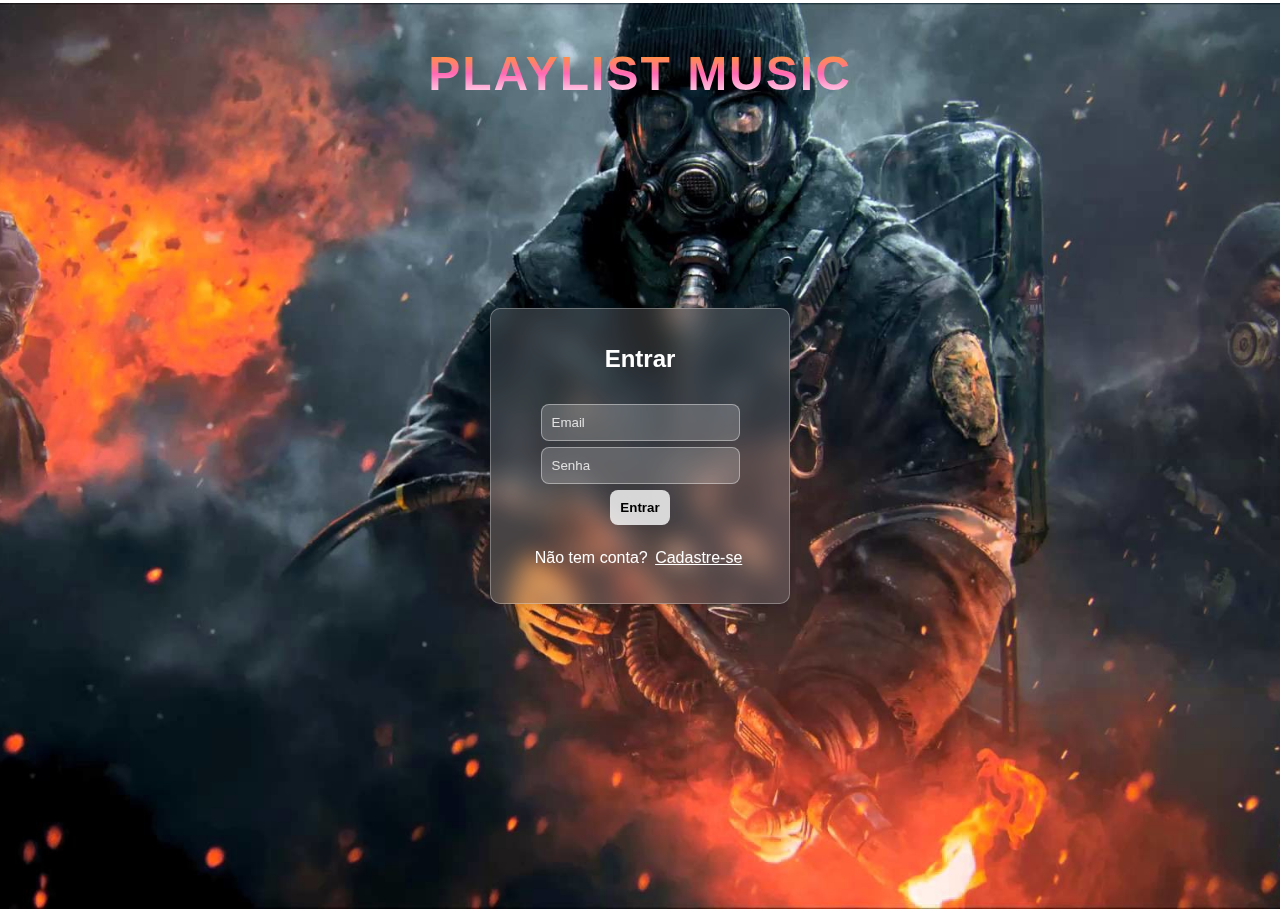
<file: index.html>
<!DOCTYPE html>
<html lang="pt-br">
<head>
    <meta charset="UTF-8">
    <meta name="viewport" content="width=device-width, initial-scale=1.0">
    <link rel="stylesheet" href="./style.css">
    <title>Sua PlayList</title>
</head>
<body>

    <div class="playlist-header">
        <h1>PlayList Music</h1>
    </div>

    <!--Tela de Login-->
    <div class="container">
        <div class="form-box" id="loginBox">
            <h2>Entrar</h2>

            <!-- FORM CORRETAMENTE CONFIGURADO -->
            <form id="formLogin">
                <input type="email" id="emailLogin" placeholder="Email" required>
                <input type="password" id="senhaLogin" placeholder="Senha" required>
                <button type="submit">Entrar</button>
            </form>

            <p>Não tem conta? <a href="cadastro.html">Cadastre-se</a></p>
        </div>
    </div>

    <script src="./script.js"></script>
</body>
</html>
</file>
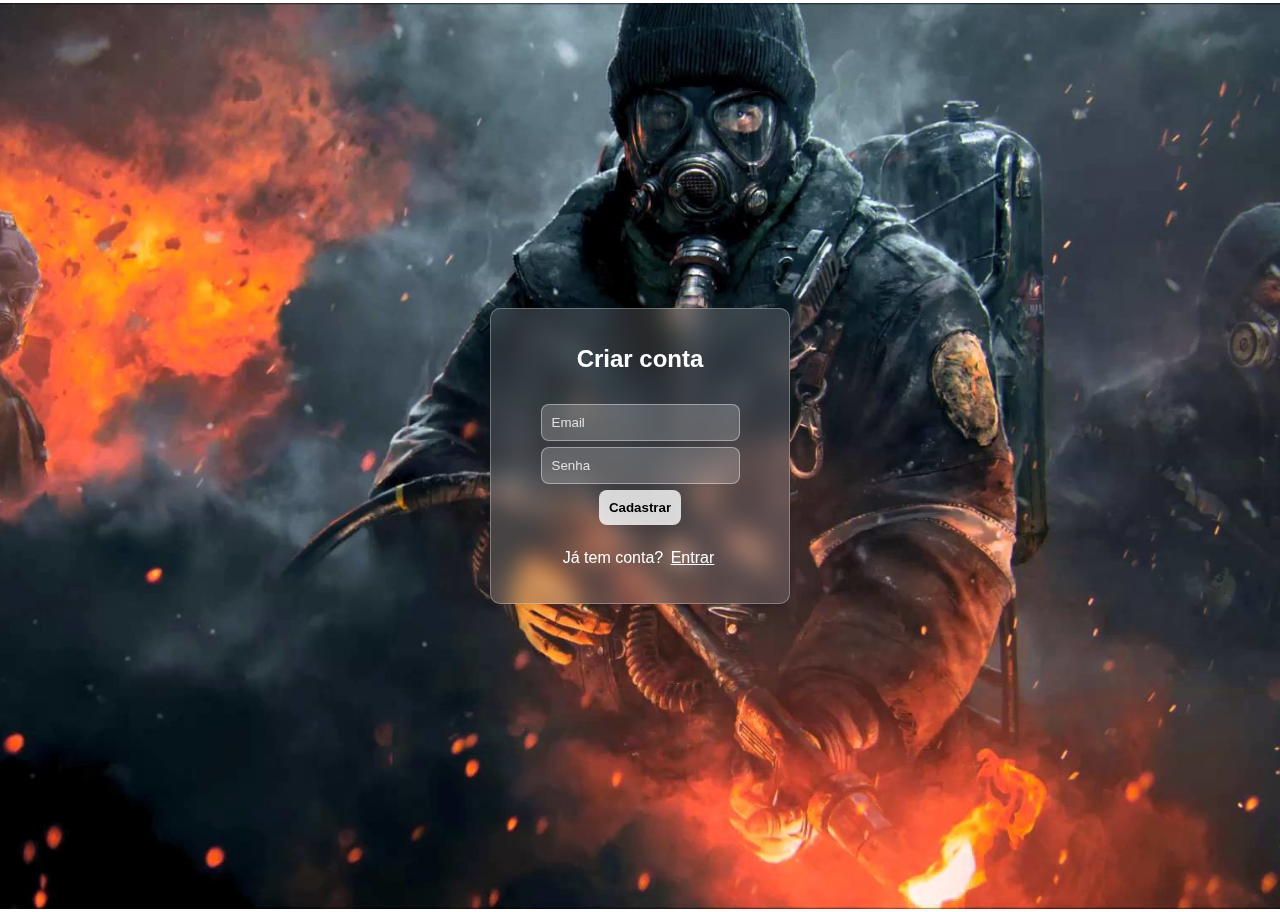
<file: cadastro.html>
<!DOCTYPE html>
<html lang="pt-br">
<head>
    <meta charset="UTF-8">
    <meta name="viewport" content="width=device-width, initial-scale=1.0">
    <title>Cadastro</title>
    <link rel="stylesheet" href="./style.css">
</head>
<body>

    <div class="container">
        <div class="form-box" id="registerBox">
            <h2>Criar conta</h2>

            <!-- FORM CORRETO -->
            <form id="formCadastro">
                <input type="email" id="emailCadastro" placeholder="Email" required>
                <input type="password" id="senhaCadastro" placeholder="Senha" required>
                <button type="submit">Cadastrar</button>
            </form>

            <p>Já tem conta? <a href="index.html">Entrar</a></p>
        </div>
    </div>

    <script src="cadastro.js"></script>
</body>

</html>
</file>
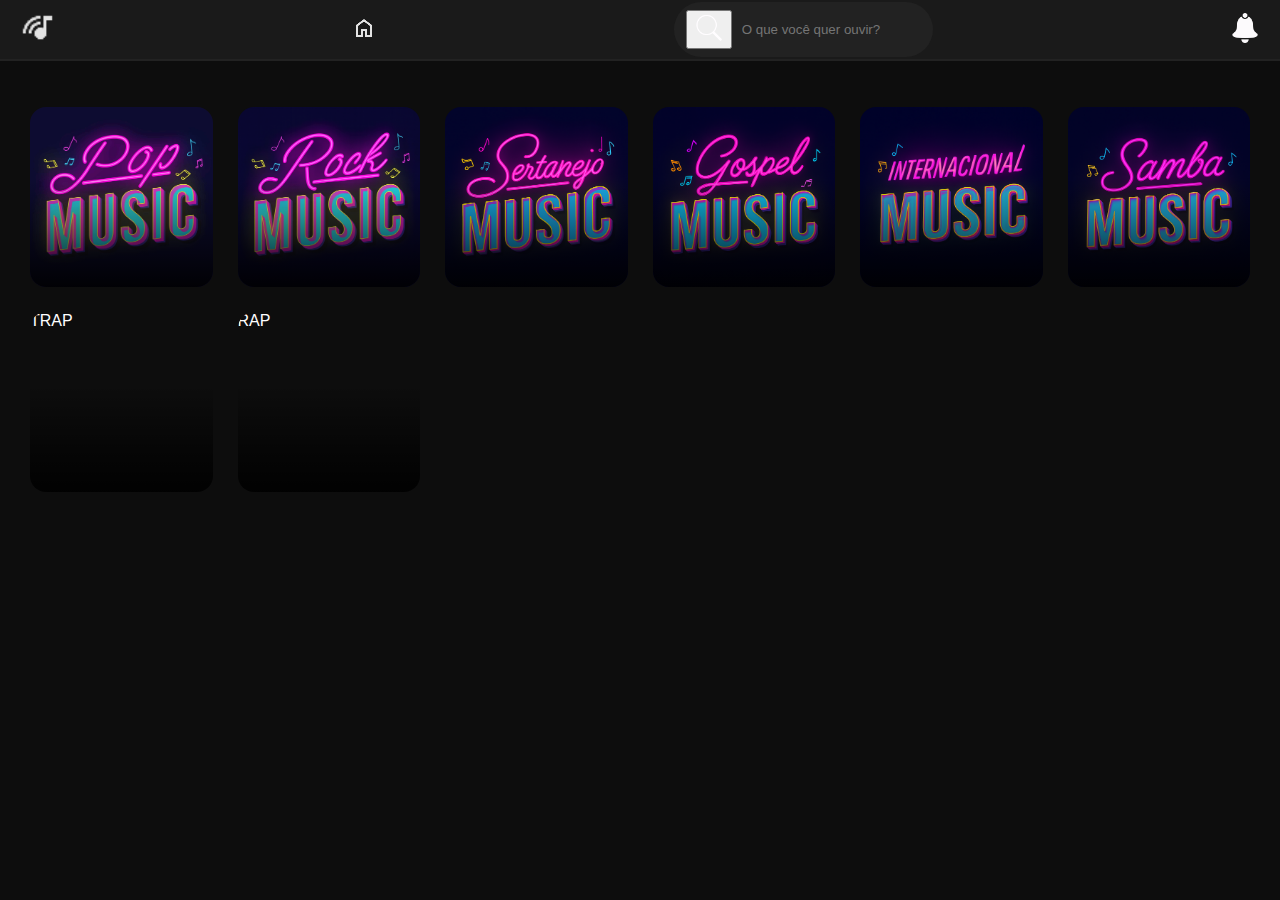
<file: home.html>
<!DOCTYPE html>
<html lang="pt-br">
<head>
    <meta charset="UTF-8">
    <meta name="viewport" content="width=device-width, initial-scale=1.0">
    <link rel="stylesheet" href="./home.css">
    <title>Página inicial</title>
</head>
<body>
    
    <header>
        <div class="logo-music">
            <img src="./assets/logo music.png" alt="logo-music" class="logo">
        </div>
        
        <nav class="menu">
            <img src="./assets/inicio.png" alt="inicio">
        
        </nav>

        <div class="search-box">
            <button><img src="./assets/search.png" alt="search" width="30 px"></button>
            <input type="text" placeholder="O que você quer ouvir?" id="pesquisa">
        </div>
        
        <nav class="notification">
            <img src="./assets/notificação.png" alt="notification" width="30 px">
        </nav>
    </header>

    <section class="container">
       <ul class="bloco-musical">
        <li a href="pop"><img src="./assets/popmusic.webp" alt="pop"></li>
        <li a href="rock"><img src="./assets/rock.png" alt="rock"></li>
        <li a herf="sertanejo"><img src="./assets/sertanejo.png"></li>
        <li a href="gospel"><img src="./assets/gospel.png"></li>
        <li a herf="internacional"><img src="./assets/internacional.png"></li>
        <li a href="samba"><img src="./assets/samba.png"></li>
        <li a href="trap">TRAP</li>
        <li a href="rap">RAP</li>
       </ul>



    </section>



    
</body>
</html>
</file>
<file: style.css>
*{
    margin: 3px;
    padding: 0;
    box-sizing: border-box;
    font-family: "Poppins", sans-serif;
}

body{
    display: flex;
    justify-content: center;
    align-items: center;
    height: 100vh;
    background: url('./assets/fundo-img.jpg') no-repeat center center/cover;
}

.container{
    background: rgba(255, 255, 255, 0.15);
    backdrop-filter: blur(12px);               /* CORRIGIDO */
    -webkit-backdrop-filter: blur(12px);       /* CORRIGIDO */
    padding: 30px;
    border-radius: 10px;
    box-shadow: 0 0 10px rgba(0, 0, 0, 0.2);
    width: 300px;
    text-align: center;
    border: 1px solid rgba(255, 255, 255, 0.3);
}

.form-box{
    display: flex;
    flex-direction: column;
    gap: 15px;
    color: #fff;
}

input{
    padding: 10px;
    border: 1px solid rgba(255,255,255,0.4);
    border-radius: 8px;
    outline: none;
    color: #fff;
    background: rgba(255, 255, 255, 0.2);
}

input::placeholder{
    color: #e0e0e0;
}

button{
    background: rgba(255, 255, 255, 0.8);
    color: #000; /* MELHOR VISÍVEL */
    padding: 10px;
    border: none;
    border-radius: 8px;
    cursor: pointer;
    transition: 0.3s;
    font-weight: bold;
}

button:hover{
    background: rgba(74, 137, 220, 1);
    color: #fff;
}

a{
    color: #fff;
    text-decoration: underline;
}

.hidden{
    display: none;
}

h2{
    color: #fff;
    margin-bottom: 10px;
}

/* TÍTULO SUPERIOR */
.playlist-header {
  position: absolute;
  top: 40px;
  width: 100%;
  text-align: center;
}

.playlist-header h1 {
  font-size: 3rem;
  font-weight: 800;
  text-transform: uppercase;
  letter-spacing: 2px;
  background: linear-gradient(orange, #ff69b4, #ffffff);
  -webkit-background-clip: text;
  -webkit-text-fill-color: transparent;
  background-clip: text;
  animation: gradientMove 5s ease infinite;
}

/* ANIMAÇÃO DO DEGRADÊ */
@keyframes gradientMove {
  0% { background-position: 0% 50%; }
  50% { background-position: 100% 50%; }
  100% { background-position: 0% 50%; }
}

.footer-auth{
    text-align: center;
}
</file>
<file: home.css>
/* ----- ESTILO GERAL ----- */
body {
    margin: 0;
    padding: 0;
    font-family: Arial, Helvetica, sans-serif;
    background-color: #0d0d0d;
    color: #fff;
}

/* ----- HEADER ----- */
header {
    display: flex;
    justify-content: space-between;
    align-items: center;
    padding: 2px 20px;
    background-color: #1a1a1a;
    border-bottom: 2px solid #222;
    cursor: pointer;
}

.logo {
    width: 35px;
}

.search-box {
    display: flex;
    align-items: center;
    background: #222;
    padding: 8px 12px;
    border-radius: 30px;
}

.search-box input {
    border: none;
    background: none;
    color: white;
    margin-left: 8px;
    outline: none;
}

/* ----- CONTAINER ----- */
.container {
    padding: 30px;
}

/* ----- GRID DE BLOCOS ----- */
.bloco-musical {
    display: grid;
    grid-template-columns: repeat(auto-fit, minmax(180px, 1fr));
    gap: 25px;
    padding: 0;
    list-style: none;
}

/* ----- CADA BLOCO COM IMAGEM ----- */
.bloco-musical li {
    position: relative;
    height: 180px;
    background-size: cover;
    background-position: center;
    border-radius: 16px;
    overflow: hidden;
    cursor: pointer;
    transition: 0.3s;
}

/* ----- EFEITO ESCURO GRADIENTE ----- */
.bloco-musical li::before {
    content: "";
    position: absolute;
    bottom: 0;
    left: 0;
    width: 100%;
    height: 60%;
    background: linear-gradient(to top, rgba(0,0,0,0.9), transparent);
}

li img{
    width: 100%;
    height: 100%;
    object-fit: cover;
}

.notification{
    text-align: center;
}
</file>
